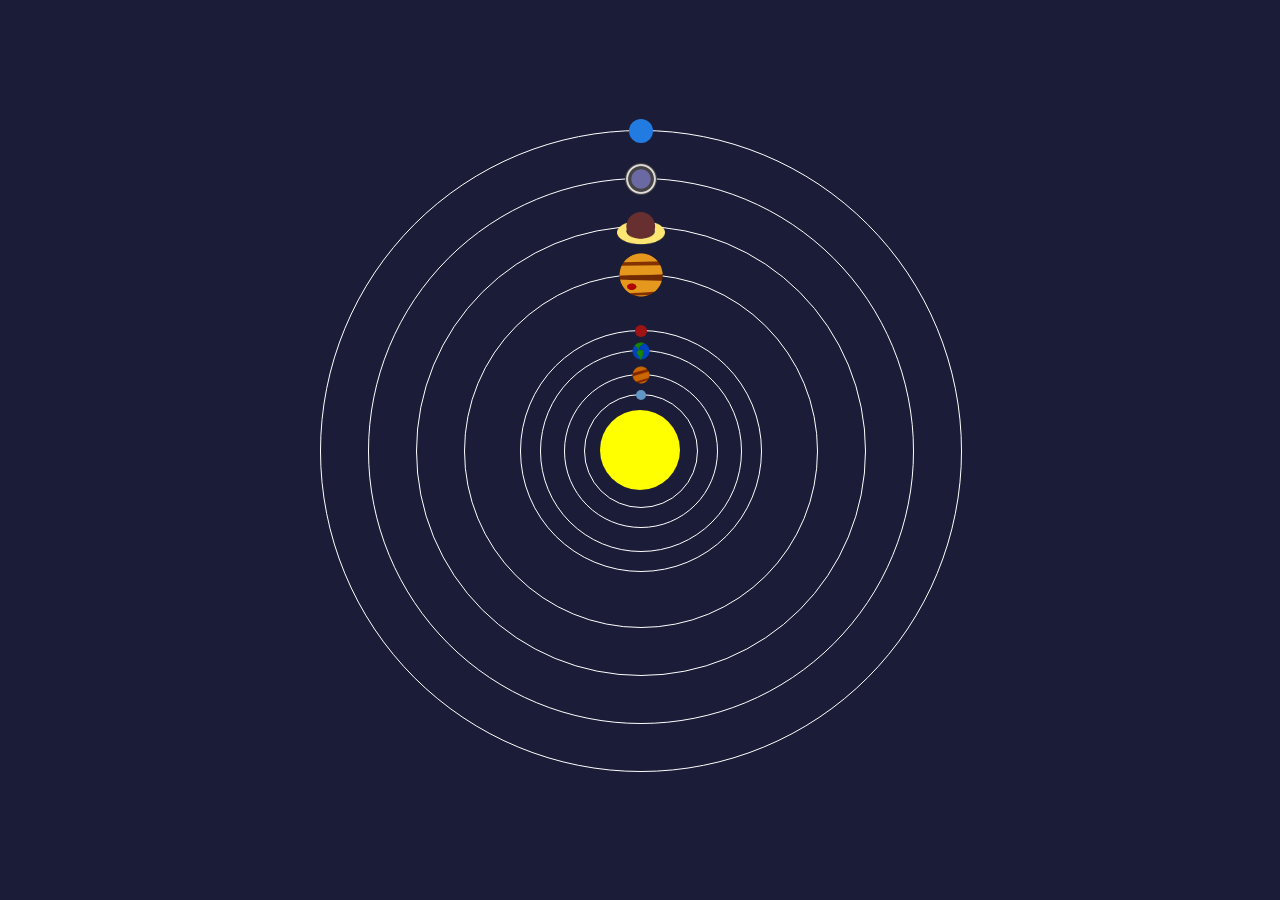
<file: index.html>
<!DOCTYPE html>
<html lang="es" class=" h-100 w-100">

<head>
	<meta charset="UTF-8">
	<meta name="viewport" content="width=device-width, initial-scale=1.0">
	<link rel="stylesheet" href="./src/css/style.css">
	<link rel="stylesheet" href="./src/css/style.css.map">
	<title>Sistema Solar</title>
</head>

<body class=" h-100 w-100 m-0">
	<main class="h-100 w-100 space">
		<section class="sun-system">

			<div class="sun circle"></div>

			<div class="mercury-orbit">
				<div class="circle mercury-planet"></div>
			</div>

			<div class="venus-orbit">
				<div class="circle venus-planet">
					<img src="./src/img/Venus.png" alt="" class="h-100 w-100">
				</div>
			</div>

			<div class="earth-orbit">
				<div class="circle earth-planet">
					<img src="./src/img/Tierra.png" alt="" class="h-100 w-100">
				</div>
			</div>

			<div class="mars-orbit">
				<div class="circle mars-planet"></div>
			</div>

			<div class="jupiter-orbit">
				<div class="circle jupiter-planet">
					<img src="./src/img/Jupiter.png" alt="" class="h-100 w-100">
				</div>
			</div>

			<div class="saturn-orbit">
				<div class="circle saturn-planet">
					<img src="./src/img/Saturno.png" alt="" class="h-100 w-100">
				</div>
			</div>

			<div class="uranus-orbit">
				<div class="circle uranus-planet">
					<img src="./src/img/Urano.png" alt="" class="h-100 w-100">
				</div>
			</div>

			<div class="neptune-orbit">
				<div class="circle neptune-planet"></div>
			</div>

		</section>
	</main>
</body>

</html>
</file>
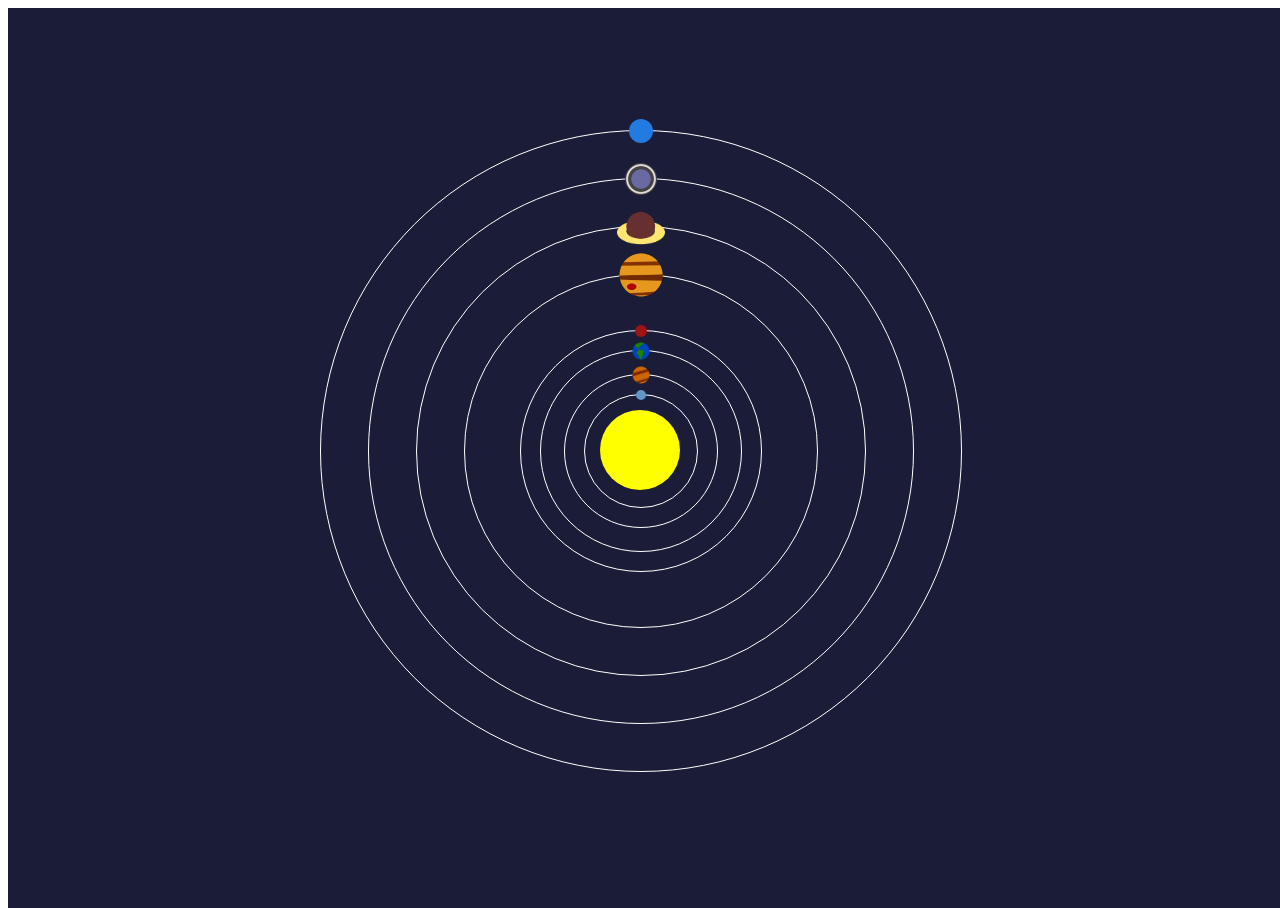
<file: src/index.html>
<!DOCTYPE html>
<html lang="es" class=" h-100 w-100">

<head>
	<meta charset="UTF-8">
	<meta name="viewport" content="width=device-width, initial-scale=1.0">
	<link rel="stylesheet" href="./css/style.css">
	<link rel="stylesheet" href="./css/style.css.map">
	<title>Sistema Solar</title>
</head>

<body class=" h-100 w-100">
	<main class="h-100 w-100 space">
		<section class="sun-system">

			<div class="sun circle"></div>

			<div class="mercury-orbit">
				<div class="circle mercury-planet"></div>
			</div>

			<div class="venus-orbit">
				<div class="circle venus-planet">
					<img src="./img/Venus.png" alt="" class="h-100 w-100">
				</div>
			</div>
			
			<div class="earth-orbit">
				<div class="circle earth-planet">
					<img src="./img/Tierra.png" alt="" class="h-100 w-100">
				</div>
			</div>

			<div class="mars-orbit">
				<div class="circle mars-planet"></div>
			</div>

			<div class="jupiter-orbit">
				<div class="circle jupiter-planet">
					<img src="./img/Jupiter.png" alt="" class="h-100 w-100">
				</div>
			</div>

			<div class="saturn-orbit">
				<div class="circle saturn-planet">
					<img src="./img/Saturno.png" alt="" class="h-100 w-100">
				</div>
			</div>

			<div class="uranus-orbit">
				<div class="circle uranus-planet">
					<img src="./img/Urano.png" alt="" class="h-100 w-100">
				</div>
			</div>

			<div class="neptune-orbit">
				<div class="circle neptune-planet"></div>
			</div>

		</section>
	</main>
</body>

</html>
</file>
<file: src/css/style.css>
/*Variables */
html {
  font-size: 16px;
}

body {
  overflow: hidden;
}

@media (max-width: 800px) {
  html {
    font-size: 12px;
  }
}

@media (max-width: 600px) {
  html {
    font-size: 8px;
  }
}

@media (max-width: 400px) {
  html {
    font-size: 6px;
  }
}

.w-100 {
  width: 100%;
}

.h-100 {
  height: 100%;
}

.m-0 {
  margin: 0px;
}

.sun-system {
  max-width: 1080px;
  max-height: 1080px;
}

.space {
  background-color: #1b1d38;
}

.sun {
  width: 5rem;
  height: 5rem;
  background-color: yellow;
  position: absolute;
  top: 50%;
  left: 50%;
  transform: translate(-50%, -50%);
}

.circle {
  border-radius: 100%;
}

.mercury-orbit {
  width: 7rem;
  height: 7rem;
  position: absolute;
  top: calc(50% - 3.5rem);
  left: calc(50% - 3.5rem);
  animation-name: movement;
  animation-iteration-count: infinite;
  animation-duration: 5s;
  animation-timing-function: linear;
  border: 1px solid #ffffff;
  border-radius: 100%;
}

.mercury-planet {
  background-color: #6196c5;
  position: relative;
  top: -0.3rem;
  left: calc(50% - 0.3rem);
  width: 0.6rem;
  height: 0.6rem;
}

.venus-orbit {
  width: 9.5rem;
  height: 9.5rem;
  position: absolute;
  top: calc(50% - 4.75rem);
  left: calc(50% - 4.75rem);
  animation-name: movement;
  animation-iteration-count: infinite;
  animation-duration: 7s;
  animation-timing-function: linear;
  border: 1px solid #ffffff;
  border-radius: 100%;
}

.venus-planet {
  position: relative;
  top: -0.9rem;
  left: calc(50% - 0.9rem);
  width: 1.8rem;
  height: 1.8rem;
}

.earth-orbit {
  width: 12.5rem;
  height: 12.5rem;
  position: absolute;
  top: calc(50% - 6.25rem);
  left: calc(50% - 6.25rem);
  animation-name: movement;
  animation-iteration-count: infinite;
  animation-duration: 9s;
  animation-timing-function: linear;
  border: 1px solid #ffffff;
  border-radius: 100%;
}

.earth-planet {
  position: relative;
  top: -0.9rem;
  left: calc(50% - 0.9rem);
  width: 1.8rem;
  height: 1.8rem;
}

.mars-orbit {
  width: 15rem;
  height: 15rem;
  position: absolute;
  top: calc(50% - 7.5rem);
  left: calc(50% - 7.5rem);
  animation-name: movement;
  animation-iteration-count: infinite;
  animation-duration: 11s;
  animation-timing-function: linear;
  border: 1px solid #ffffff;
  border-radius: 100%;
}

.mars-planet {
  background-color: #9e1313;
  position: relative;
  top: -0.4rem;
  left: calc(50% - 0.4rem);
  width: 0.8rem;
  height: 0.8rem;
}

.jupiter-orbit {
  width: 22rem;
  height: 22rem;
  position: absolute;
  top: calc(50% - 11rem);
  left: calc(50% - 11rem);
  animation-name: movement;
  animation-iteration-count: infinite;
  animation-duration: 17s;
  animation-timing-function: linear;
  border: 1px solid #ffffff;
  border-radius: 100%;
}

.jupiter-planet {
  position: relative;
  top: -2.25rem;
  left: calc(50% - 2.25rem);
  width: 4.5rem;
  height: 4.5rem;
}

.saturn-orbit {
  width: 28rem;
  height: 28rem;
  position: absolute;
  top: calc(50% - 14rem);
  left: calc(50% - 14rem);
  animation-name: movement;
  animation-iteration-count: infinite;
  animation-duration: 20s;
  animation-timing-function: linear;
  border: 1px solid #ffffff;
  border-radius: 100%;
}

.saturn-planet {
  position: relative;
  top: -1.5rem;
  left: calc(50% - 1.5rem);
  width: 3rem;
  height: 3rem;
}

.uranus-orbit {
  width: 34rem;
  height: 34rem;
  position: absolute;
  top: calc(50% - 17rem);
  left: calc(50% - 17rem);
  animation-name: movement;
  animation-iteration-count: infinite;
  animation-duration: 23s;
  animation-timing-function: linear;
  border: 1px solid #ffffff;
  border-radius: 100%;
}

.uranus-planet {
  background-color: #444444;
  position: relative;
  top: -1rem;
  left: calc(50% - 1rem);
  width: 2rem;
  height: 2rem;
}

.neptune-orbit {
  width: 40rem;
  height: 40rem;
  position: absolute;
  top: calc(50% - 20rem);
  left: calc(50% - 20rem);
  animation-name: movement;
  animation-iteration-count: infinite;
  animation-duration: 26s;
  animation-timing-function: linear;
  border: 1px solid #ffffff;
  border-radius: 100%;
}

.neptune-planet {
  background-color: #227be0;
  position: relative;
  top: -0.75rem;
  left: calc(50% - 0.75rem);
  width: 1.5rem;
  height: 1.5rem;
}

@keyframes movement {
  from {
    transform: rotate(0deg);
  }
  to {
    transform: rotate(360deg);
  }
}

.sun-system ~ div {
  border: 1px solid red;
}
/*# sourceMappingURL=style.css.map */
</file>
